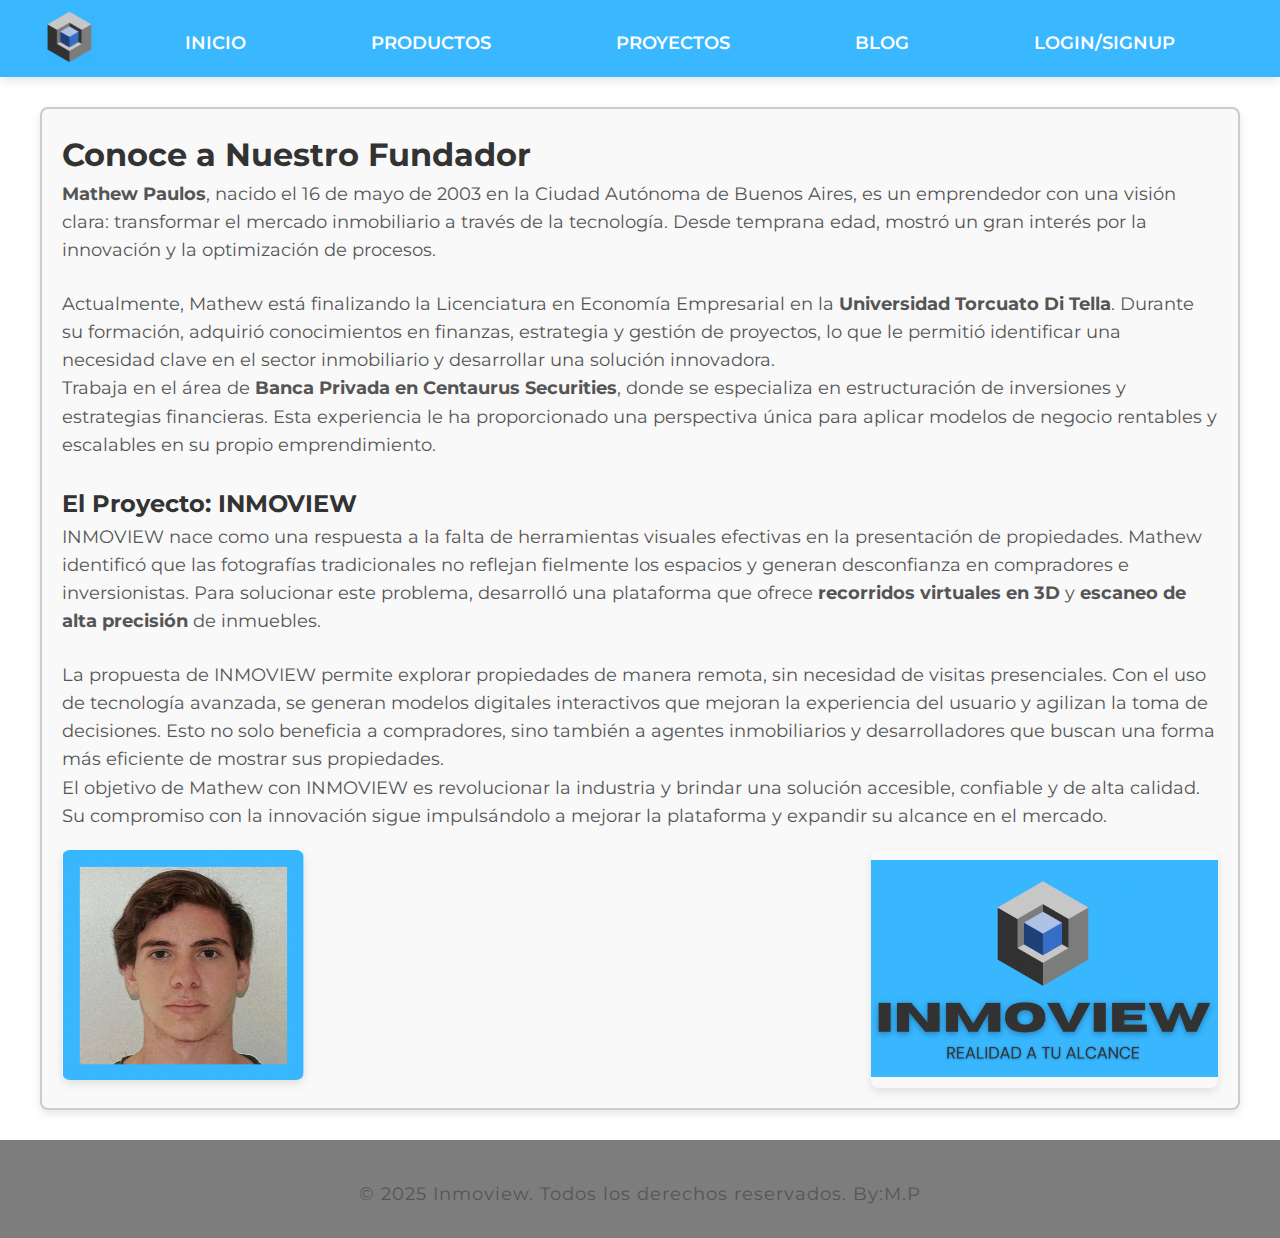
<file: blog.html>
<!DOCTYPE html>
<html lang="es">
<head>
  <meta charset="UTF-8">
  <meta name="viewport" content="width=device-width, initial-scale=1.0">
  <title>Inmoview</title>

  <!-- Favicon (logo en la pestaña del navegador) -->
  <link rel="icon" href="logo.png" type="image/png"> <!-- Aquí puedes cambiar "logo.png" si el archivo está en otra carpeta o tiene otro nombre -->

  <link href="https://fonts.googleapis.com/css2?family=Montserrat:wght@400;600&family=Playfair+Display:wght@400;700&display=swap" rel="stylesheet">
  <link rel="stylesheet" href="blog.css"> <!-- Este es el archivo de estilo que se utilizará -->

</head>

<body>
  <!-- Header con navegación -->
  <header>
    <nav>
      <!-- Logo en el lado izquierdo -->
      <a href="index.html" class="logo">
        <img src="logo.png" alt="Logo Replica Matterport">
      </a>
      <ul>
        <li><a href="index.html">Inicio</a></li>
        <li><a href="productos.html">Productos</a></li>
        <li><a href="soluciones.html">Proyectos</a></li>
        <li><a href="blog.html">Blog</a></li>
        <li><a href="login.html">LogIn/SignUp</a></li>

      </ul>
    </nav>
  </header>

  <!-- Cuadro de contenido -->
  <div class="content-box">
    <!-- Sección sobre el fundador -->
    <section class="about-founder">
      <h1>Conoce a Nuestro Fundador</h1>
      <p><strong>Mathew Paulos</strong>, nacido el 16 de mayo de 2003 en la Ciudad Autónoma de Buenos Aires, es un emprendedor con una visión clara: transformar el mercado inmobiliario a través de la tecnología. Desde temprana edad, mostró un gran interés por la innovación y la optimización de procesos.</p>
<br>
      <p>Actualmente, Mathew está finalizando la Licenciatura en Economía Empresarial en la <strong>Universidad Torcuato Di Tella</strong>. Durante su formación, adquirió conocimientos en finanzas, estrategia y gestión de proyectos, lo que le permitió identificar una necesidad clave en el sector inmobiliario y desarrollar una solución innovadora.</p>

      <p>Trabaja en el área de <strong>Banca Privada en Centaurus Securities</strong>, donde se especializa en estructuración de inversiones y estrategias financieras. Esta experiencia le ha proporcionado una perspectiva única para aplicar modelos de negocio rentables y escalables en su propio emprendimiento.</p>
    </section>
    <br>
    <!-- Sección sobre el proyecto INMOVIEW -->
    <section class="project">
      <h2>El Proyecto: INMOVIEW</h2>
      <p>INMOVIEW nace como una respuesta a la falta de herramientas visuales efectivas en la presentación de propiedades. Mathew identificó que las fotografías tradicionales no reflejan fielmente los espacios y generan desconfianza en compradores e inversionistas. Para solucionar este problema, desarrolló una plataforma que ofrece <strong>recorridos virtuales en 3D</strong> y <strong>escaneo de alta precisión</strong> de inmuebles.</p>
      <br>
      <p>La propuesta de INMOVIEW permite explorar propiedades de manera remota, sin necesidad de visitas presenciales. Con el uso de tecnología avanzada, se generan modelos digitales interactivos que mejoran la experiencia del usuario y agilizan la toma de decisiones. Esto no solo beneficia a compradores, sino también a agentes inmobiliarios y desarrolladores que buscan una forma más eficiente de mostrar sus propiedades.</p>

      <p>El objetivo de Mathew con INMOVIEW es revolucionar la industria y brindar una solución accesible, confiable y de alta calidad. Su compromiso con la innovación sigue impulsándolo a mejorar la plataforma y expandir su alcance en el mercado.</p>
        <div class="images-container">
            <a href="https://ar.linkedin.com/in/mathew-paulos-217a6a245" target="_blank">
                <img src="fto-mat.png" alt="Logo Replica Matterport">
              </a>
            <img src="logo-inf.png" alt="Logo Replica Matterport">
          </div>
    </section>
  </div>

  <!-- Footer -->
  <footer>
    <p>&copy; 2025 Inmoview. Todos los derechos reservados. By:M.P</p>
  </footer>
</body>
</html>
</file>
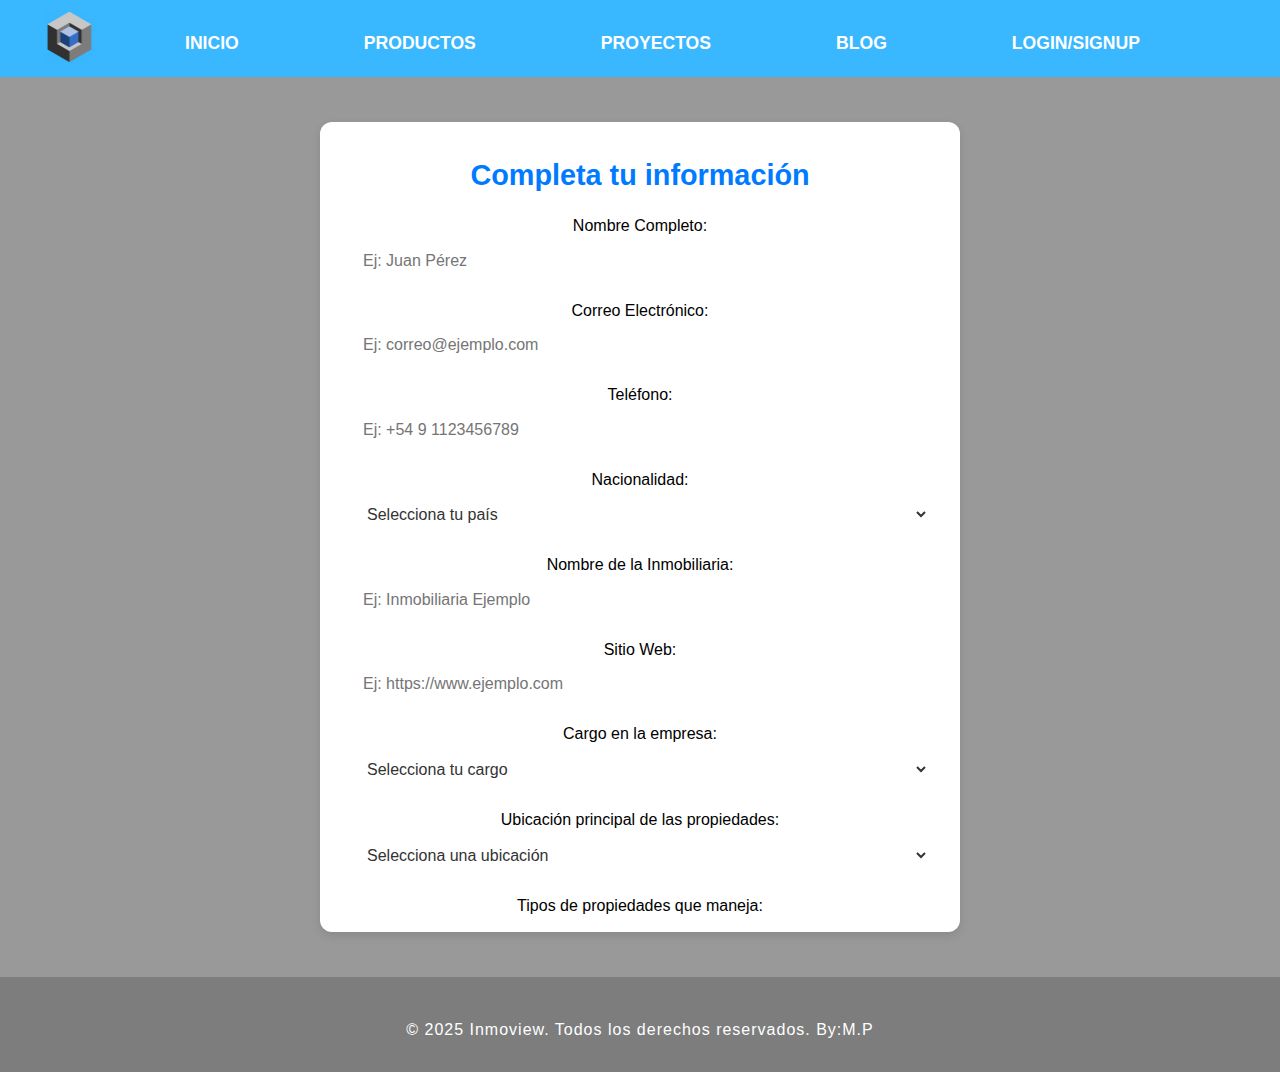
<file: form.html>
<!DOCTYPE html>
<html lang="es">
<head>
  <meta charset="UTF-8">
  <meta name="viewport" content="width=device-width, initial-scale=1.0">
  <title>Formulario de Atención</title>
  <link rel="stylesheet" href="form.css">
  <style>
    /* Estilos para el banner de confirmación */
    .confirmation-banner {
      max-width: 380px;
      background: white;
      padding: 30px;
      border-radius: 12px;
      box-shadow: 0 4px 10px rgba(0, 0, 0, 0.1);
      position: absolute;
      top: 50%;
      left: 50%;
      transform: translate(-50%, -50%);
      text-align: left;
      overflow-y: auto;
      max-height: 80vh;
      display: none; /* Se oculta por defecto */
    }
    .confirmation-banner a {
      color: #007bff;
      text-decoration: none;
      font-weight: bold;
    }
    .confirmation-banner a:hover {
      text-decoration: underline;
    }
  </style>
</head>
<body>

<header>
  <nav>
    <a href="index.html" class="logo">
      <img src="logo.png" alt="Logo Replica Matterport">
    </a>
    <ul>
      <li><a href="index.html">Inicio</a></li>
      <li><a href="productos.html">Productos</a></li>
      <li><a href="soluciones.html">Proyectos</a></li>
      <li><a href="blog.html">Blog</a></li>
      <li><a href="login.html">LogIn/SignUp</a></li>
    </ul>
  </nav>
</header>

<section class="hero">
  <section class="form-container">
    <form id="atencionForm">
      <h2>Completa tu información</h2>

      <label for="nombre">Nombre Completo:</label>
      <input type="text" id="nombre" name="nombre" placeholder="Ej: Juan Pérez" required>

      <label for="email">Correo Electrónico:</label>
      <input type="email" id="email" name="email" placeholder="Ej: correo@ejemplo.com" required>

      <label for="telefono">Teléfono:</label>
      <input type="tel" id="telefono" name="telefono" placeholder="Ej: +54 9 1123456789" required>



      <label for="nacionalidad">Nacionalidad:</label>
      <select id="nacionalidad" name="nacionalidad" required>
        <option value="">Selecciona tu país</option>
        <option value="Argentina">Argentina</option>
        <option value="Brasil">Brasil</option>
        <option value="Chile">Chile</option>
        <option value="Uruguay">Uruguay</option>
        <option value="Paraguay">Paraguay</option>
        <option value="Otro">Otro</option>
      </select>

      <!-- Nuevos campos agregados -->
      <label for="inmobiliaria">Nombre de la Inmobiliaria:</label>
      <input type="text" id="inmobiliaria" name="inmobiliaria" placeholder="Ej: Inmobiliaria Ejemplo" required>

      <label for="sitioWeb">Sitio Web:</label>
      <input type="url" id="sitioWeb" name="sitioWeb" placeholder="Ej: https://www.ejemplo.com">

      <label for="cargo">Cargo en la empresa:</label>
      <select id="cargo" name="cargo" required>
        <option value="">Selecciona tu cargo</option>
        <option value="Dueño/Socio">Dueño/Socio</option>
        <option value="Gerente de Marketing">Gerente de Marketing</option>
        <option value="Gerente de Operaciones">Gerente de Operaciones</option>
        <option value="Otro">Otro</option>
      </select>

      <label for="ubicacion">Ubicación principal de las propiedades:</label>
      <select id="ubicacion" name="ubicacion" required>
        <option value="">Selecciona una ubicación</option>
        <option value="CABA">CABA</option>
        <option value="AMBA">AMBA (GBA Norte/Oeste/Sur)</option>
        <option value="Interior">Interior de Argentina</option>
        <option value="Otro">Otro país</option>
      </select>

      <label for="tiposPropiedades">Tipos de propiedades que maneja:</label>
      <select id="tiposPropiedades" name="tiposPropiedades" required>
        <option value="">Selecciona un tipo de propiedad</option>
        <option value="Departamentos">Departamentos</option>
        <option value="Casas residenciales">Casas residenciales</option>
        <option value="Propiedades de lujo">Propiedades de lujo (>500k USD)</option>
        <option value="Locales comerciales">Locales comerciales</option>
        <option value="Otro">Otro</option>
      </select>

      <label for="motivo">Motivo de Atención:</label>
      <textarea id="motivo" name="motivo" rows="4" placeholder="Describe el motivo de tu consulta..." required></textarea>

      <button type="submit">Enviar Solicitud</button>
    </form>
  </section>

  <!-- Banner de confirmación -->
  <div id="confirmationBanner" class="confirmation-banner">
    <p>Hola <span id="clientName">[Nombre del Cliente]</span>,</p>
    <p>¡Gracias por unirte a InmoView Premium! A partir de hoy, tu inmobiliaria <span id="clientInmobiliaria">[Nombre de la Inmobiliaria]</span> está lista para vender más rápido, reducir costos y sorprender a tus clientes con experiencias digitales de alto impacto.</p>
    <p><strong>Lo que puedes hacer AHORA mismo:</strong></p>
    <ul>
      <li>Subir tus primeras propiedades:</li>
      <li>Accede a tu panel de control: <a href="login.html">Iniciar Sesión</a>.</li>
      <li>Carga planos y detalles técnicos. Nuestro equipo se contactará en menos de 24hrs para coordinar el turno para realizar el tour 3D.</li>
    </ul>
    <p><strong>Beneficios que ya están activos</strong></p>
    <ul>
      <li>✅ Ahorro garantizado: Con tu plan <span id="clientPlan">[Nombre del Plan]</span>, pagas $<span id="clientCost">[Costo]</span>/mes por <span id="clientProp">[Número]</span> propiedades, un 40% menos que contratar servicios individuales.</li>
      <li>✅ Soporte VIP: Tu gestor asignado, <span id="clientGestor">[Nombre del Gestor]</span>, está disponible en <span id="clientContact">[correo/teléfono]</span> para resolver dudas técnicas o estratégicas.</li>
      <li>✅ Diferenciación inmediata: Tus listados ya muestran el sello "Experiencia 360° Certificada", que atrae un 70% más de leads según estudios de mercado.</li>
    </ul>
    <p>¿Preguntas? Estamos aquí para que tu inversión en InmoView Premium sea un éxito. Escríbenos a <a href="mailto:soporte@inmoview.com">soporte@inmoview.com</a> o responde a este correo.</p>
    <p>¡A vender se ha dicho! 🚀</p>
    <p>El equipo de InmoView</p>
    <p>PD: Tu próxima factura se generará el <span id="clientFecha">[fecha]</span>. ¿Necesitas ajustar tu plan o agregar más propiedades? Haz <a href="#">clic aquí</a>.</p>
    <p>👉 ¿Te gustaría compartir tu experiencia con otras inmobiliarias? Únete a nuestro programa de referidos y gana $200 USD por cada cliente que nos recomiendes. <a href="https://inmo360.com/referidos">Más información</a>.</p>
    <p>
      <a href="https://panel.inmo360.com/">Panel</a> | 
      <a href="https://panel.inmo360.com/ajustes">Ajustes</a> | 
      <a href="https://inmo360.com/referidos">Referidos</a>
    </p>
  </div>
</section>

<footer>
  <p>&copy; 2025 Inmoview. Todos los derechos reservados. By:M.P</p>
</footer>

<script>
  document.getElementById("atencionForm").addEventListener("submit", function(event) {
    event.preventDefault();
    // Recoger datos del formulario para personalizar el mensaje (según se necesite)
    var nombre = document.getElementById("nombre").value;
    var inmobiliaria = document.getElementById("inmobiliaria").value;
    // Actualizar campos en el banner
    document.getElementById("clientName").textContent = nombre || "[Nombre del Cliente]";
    document.getElementById("clientInmobiliaria").textContent = inmobiliaria || "[Nombre de la Inmobiliaria]";
    // Se pueden agregar actualizaciones para otros campos, si es necesario

    // Ocultar el formulario y mostrar el banner de confirmación
    document.querySelector(".form-container").style.display = "none";
    document.getElementById("confirmationBanner").style.display = "block";
  });
</script>

</body>
</html>
</file>
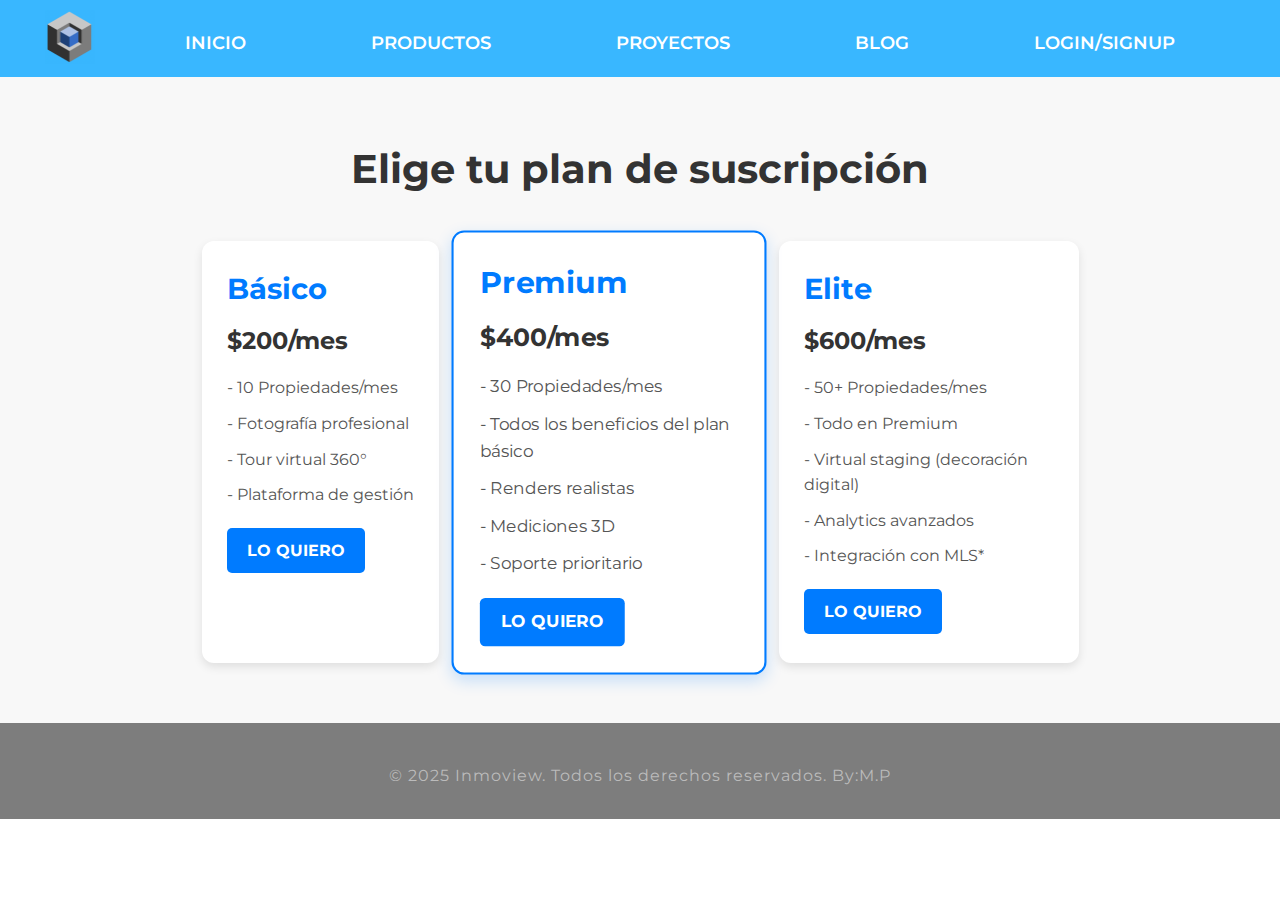
<file: productos.html>
<!DOCTYPE html>
<html lang="es">
<head>
  <meta charset="UTF-8">
  <meta name="viewport" content="width=device-width, initial-scale=1.0">
  <title>Inmoview</title>

  <!-- Favicon (logo en la pestaña del navegador) -->
  <link rel="icon" href="logo.png" type="image/png"> <!-- Aquí puedes cambiar "logo.png" si el archivo está en otra carpeta o tiene otro nombre -->

  <link href="https://fonts.googleapis.com/css2?family=Montserrat:wght@400;600&family=Playfair+Display:wght@400;700&display=swap" rel="stylesheet">
  <link rel="stylesheet" href="productos.css"> <!-- Este es el archivo de estilo que se utilizará -->

</head>

<body>
  <!-- Header con navegación -->
  <header>
    <nav>
      <!-- Logo en el lado izquierdo -->
      <a href="index.html" class="logo">
        <img src="logo.png" alt="Logo Replica Matterport">
      </a>
      <ul>
        <li><a href="index.html">Inicio</a></li>
        <li><a href="productos.html">Productos</a></li>
        <li><a href="soluciones.html">Proyectos</a></li>
        <li><a href="blog.html">Blog</a></li>
        <li><a href="login.html">LogIn/SignUp</a></li>

      </ul>
    </nav>
  </header>

  <!-- Cuadro de productos -->
  <!-- Sección de Planes de Suscripción -->
  <section class="subscription-plans">
    <h2>Elige tu plan de suscripción</h2>
    <div class="plans-container">

      
      <!-- Plan Básico -->
      <div class="plan">
        <h3>Básico</h3>
        <p class="price">$200/mes</p>
        <ul>
          <li>- 10 Propiedades/mes</li>
          <li>- Fotografía profesional</li>
          <li>- Tour virtual 360°</li>
          <li>- Plataforma de gestión</li>
        </ul>
        <a href="form.html" class="btn-plan">Lo Quiero</a>
      </div>

      <!-- Plan Profesional -->
      <div class="plan popular">
        <h3>Premium</h3>
        <p class="price">$400/mes</p>
        <ul>
          <li>- 30 Propiedades/mes</li>
          <li>- Todos los beneficios del plan básico</li>
          <li>- Renders realistas</li>
          <li>- Mediciones 3D</li>
          <li>- Soporte prioritario</li>
        </ul>
        <a href="form.html" class="btn-plan">Lo Quiero</a>
      </div>

      <!-- Plan Empresarial -->
      <div class="plan">
        <h3>Elite</h3>
        <p class="price">$600/mes</p>
        <ul>
          <li>- 50+ Propiedades/mes</li>
          <li>- Todo en Premium</li>
          <li>- Virtual staging (decoración digital)</li>
          <li>- Analytics avanzados</li>
          <li>- Integración con MLS*</li>
        </ul>
        <a href="form.html" class="btn-plan">Lo Quiero</a>
      </div>

    </div>
  </section>

  <!-- Footer -->
  <footer>
    <p>&copy; 2025 Inmoview. Todos los derechos reservados. By:M.P</p>
  </footer>
</body>
</html>
</file>
<file: productos.css>
/* Sección de Planes de Suscripción */
    .subscription-plans {
      text-align: center;
      padding: 60px 20px;
      background-color: #f8f8f8;
    }

    .subscription-plans h2 {
      font-size: 2.5rem;
      color: #333;
      margin-bottom: 40px;
    }

    .plans-container {
      display: flex;
      justify-content: center;
      gap: 20px;
      flex-wrap: wrap;
    }

    .plan {
      background: white;
      padding: 25px;
      border-radius: 12px;
      box-shadow: 0 4px 10px rgba(0, 0, 0, 0.1);
      max-width: 300px;
      text-align: left;
      transition: transform 0.3s ease, box-shadow 0.3s ease;
    }

    .plan h3 {
      font-size: 1.8rem;
      margin-bottom: 10px;
      color: #007bff;
    }

    .plan .price {
      font-size: 1.5rem;
      font-weight: bold;
      color: #333;
      margin-bottom: 15px;
    }

    .plan ul {
      list-style: none;
      padding: 0;
      margin-bottom: 20px;
    }

    .plan ul li {
      font-size: 1rem;
      color: #555;
      margin-bottom: 10px;
    }

    .btn-plan {
      display: inline-block;
      background-color: #007bff;
      color: white;
      padding: 10px 20px;
      border-radius: 5px;
      text-transform: uppercase;
      font-weight: bold;
      transition: background 0.3s ease;
    }

    .btn-plan:hover {
      background-color: #0056b3;
    }

    /* Resalta el plan más popular */
    .plan.popular {
      border: 2px solid #007bff;
      transform: scale(1.05);
      box-shadow: 0 6px 15px rgba(0, 123, 255, 0.2);
    }




/* Reset básico */
* {
  margin: 0;
  padding: 0;
  box-sizing: border-box;
}

body {
  font-family: 'Montserrat', sans-serif;
  background-color: #ffffff; /* Fondo oscuro para un toque lujoso */
  color: #f2f2f2; /* Color de texto claro para contraste */
  line-height: 1.6;
}

a {
  text-decoration: none;
  color: inherit;
}

/* Estilos del Header */
header {
  background-color: #39b7ff; /* Fondo oscuro */
  padding: 20px 60px; /* Reduce el espacio vertical para que el header no esté tan alto */
  box-shadow: 0 4px 10px rgba(0, 0, 0, 0.1);
  display: flex;
  justify-content: space-between;
  align-items: center; /* Alinea los items verticalmente */
}

header .logo {
  display: flex;
  align-items: below; /* Alinea el logo verticalmente */
  margin-right: 25px; /* Padding a la derecha para alinear con los textos */
  margin-left: -15px;
  margin-top: -10px;
  margin-bottom: -20px;
}

header .logo img {
  max-width: 50px; /* Ajusta el tamaño del logo */
  height: auto; /* Mantiene la proporción de la imagen */
}

header nav ul {
  align-items: center;
  display: flex;
  list-style: none;
  margin-left: 25px; /* Alinea los enlaces de navegación con el logo */
}

header nav ul li {
  margin: 0 25px;
  margin-top: -15px;
  margin-left: 100px;

}

header nav ul li a {
  color: #fff;
  font-weight: 600;
  text-transform: uppercase;
  font-size: 1.1rem;
  transition: color 0.3s ease;
}

header nav ul li a:hover {
  color: #0094f0; /* Color al pasar el ratón */
}

/* Estilos de la Sección Hero */
.hero {
  height: 100vh;
  background-image: url('gif.gif'); /* Sustituye con la ruta de tu gif */
  background-size: cover;
  background-position: center;
  display: flex;
  align-items: center;
  justify-content: center;
  color: white;
  text-align: center;
  position: relative;
  z-index: 1;
}

.hero:before {
  content: "";
  position: absolute;
  top: 0;
  left: 0;
  right: 0;
  bottom: 0;
  background-color: rgba(0, 0, 0, 0.4); /* Filtro oscuro para contraste */
  z-index: -1;
}

.hero h1 {
  font-family: 'Playfair Display', serif;
  font-size: 4rem;
  font-weight: 700;
  margin-bottom: 20px;
  letter-spacing: 1px;
  text-shadow: 0px 4px 6px rgba(0, 0, 0, 0.3);
}

.hero p {
  font-size: 1.3rem;
  margin-bottom: 20px;
  overflow-wrap: break-word;
}

.hero .btn {
  padding: 15px 40px;
  background-color: #0094f0; /* Dorado brillante */
  color: #111;
  font-weight: 600;
  font-size: 1.2rem;
  border-radius: 30px;
  text-transform: uppercase;
  transition: all 0.3s ease;
  box-shadow: 0px 4px 15px rgba(0, 0, 0, 0.2);
}

.hero .btn:hover {
  background-color: #0094f0;
  transform: translateY(-3px);
}

/* Estilos de la Sección de Características */
.features {
  display: flex;
  justify-content: space-around;
  padding: 80px 40px;
  background-color: #ffffff;
  text-align: center;
}

.feature-item {
  max-width: 300px;
}

.feature-item h2 {
  font-family: 'Playfair Display', serif;
  font-size: 2.5rem;
  margin-bottom: 20px;
  color: #376ec7;

}

.feature-item p {
  font-size: 1.1rem;
  color: #000000;
  line-height: 1.6;
  margin-bottom: 30px;
  overflow-wrap: break-word;
}

/* Estilos del Footer */
footer {
  background-color: #7d7d7d;
  color: #bbb;
  text-align: center;
  padding: 30px;
  font-size: 1rem;
  letter-spacing: 1px;
}

footer p {
  margin-top: 10px;
  overflow-wrap: break-word;
}


.hero h1 {
  font-family: 'Playfair Display', serif;
  font-size: 4rem;
  font-weight: 700;
  margin-bottom: 20px;
  letter-spacing: 1px;
  text-shadow: 0px 4px 6px rgba(0, 0, 0, 0.3);
}

.hero p {
  font-size: 1.3rem;
  margin-bottom: 20px;
  overflow-wrap: break-word;
}

.hero .btn {
  padding: 15px 40px;
  background-color: #0094f0;
  color: #111;
  font-weight: 600;
  font-size: 1.2rem;
  border-radius: 30px;
  text-transform: uppercase;
  transition: all 0.3s ease;
  box-shadow: 0px 4px 15px rgba(0, 0, 0, 0.2);
}

.hero .btn:hover {
  background-color: #0094f0;
  transform: translateY(-3px);
}

/* Estilos de la Sección de Características */
.features {
  display: flex;
  justify-content: space-around;
  padding: 80px 40px;
  background-color: #ffffff;
  text-align: center;
  margin-top: 20px;
}

.feature-item {
  max-width: 300px;
  padding: 20px;
  background-color: #f9f9f9;
  border: 1px solid #ddd;
  border-radius: 10px;
  box-shadow: 0px 4px 8px rgba(0, 0, 0, 0.1);
  transition: all 0.3s ease;
}

.feature-item:hover {
  box-shadow: 0px 6px 12px rgba(0, 0, 0, 0.2); /* Sombra más intensa al pasar el ratón */
}

.feature-item h2 {
  font-family: 'Playfair Display', serif;
  font-size: 2.5rem;
  margin-bottom: 15px; /* Ajustado para reducir el espacio */
  color: #376ec7;
}

.feature-item p {
  font-size: 1.1rem;
  color: #000000;
  line-height: 1.4; /* Ajuste de line-height para mejorar el espacio entre las líneas */
  margin-bottom: 0; /* Eliminar el margen inferior innecesario */
  overflow-wrap: break-word; /* Asegura que el texto no se salga del contenedor */
}

/* Estilos del Footer */
footer {
  background-color: #7d7d7d;
  color: #bbb;
  text-align: center;
  padding: 30px;
  font-size: 1rem;
  letter-spacing: 1px;
}

footer p {
  margin-top: 10px;
}
</file>
<file: blog.css>
/* Reset básico */
* {
  margin: 0;
  padding: 0;
  box-sizing: border-box;
}

body {
  font-family: 'Montserrat', sans-serif;
  background-color: #ffffff; /* Fondo oscuro para un toque lujoso */
  color: #f2f2f2; /* Color de texto claro para contraste */
  line-height: 1.6;
}

a {
  text-decoration: none;
  color: inherit;
}

/* Estilos del Header */
header {
  background-color: #39b7ff; /* Fondo oscuro */
  padding: 20px 60px; /* Reduce el espacio vertical para que el header no esté tan alto */
  box-shadow: 0 4px 10px rgba(0, 0, 0, 0.1);
  display: flex;
  justify-content: space-between;
  align-items: center; /* Alinea los items verticalmente */
}

header .logo {
  display: flex;
  align-items: below; /* Alinea el logo verticalmente */
  margin-right: 25px; /* Padding a la derecha para alinear con los textos */
  margin-left: -15px;
  margin-top: -10px;
  margin-bottom: -20px;
}

header .logo img {
  max-width: 50px; /* Ajusta el tamaño del logo */
  height: auto; /* Mantiene la proporción de la imagen */
}

header nav ul {
  align-items: center;
  display: flex;
  list-style: none;
  margin-left: 25px; /* Alinea los enlaces de navegación con el logo */
}

header nav ul li {
  margin: 0 25px;
  margin-top: -15px;
  margin-left: 100px;

}

header nav ul li a {
  color: #fff;
  font-weight: 600;
  text-transform: uppercase;
  font-size: 1.1rem;
  transition: color 0.3s ease;
}

header nav ul li a:hover {
  color: #0094f0; /* Color al pasar el ratón */
}

/* Estilos de la Sección Hero */
.hero {
  height: 100vh;
  background-image: url('giphy.gif'); /* Sustituye con la ruta de tu gif */
  background-size: cover;
  background-position: center;
  display: flex;
  align-items: center;
  justify-content: center;
  color: white;
  text-align: center;
  position: relative;
  z-index: 1;
}

.hero:before {
  content: "";
  position: absolute;
  top: 0;
  left: 0;
  right: 0;
  bottom: 0;
  background-color: rgba(0, 0, 0, 0.4); /* Filtro oscuro para contraste */
  z-index: -1;
}

.hero h1 {
  font-family: 'Playfair Display', serif;
  font-size: 4rem;
  font-weight: 700;
  margin-bottom: 20px;
  letter-spacing: 1px;
  text-shadow: 0px 4px 6px rgba(0, 0, 0, 0.3);
}

.hero p {
  font-size: 1.3rem;
  margin-bottom: 20px;
}

.hero .btn {
  padding: 15px 40px;
  background-color: #0094f0; /* Dorado brillante */
  color: #111;
  font-weight: 600;
  font-size: 1.2rem;
  border-radius: 30px;
  text-transform: uppercase;
  transition: all 0.3s ease;
  box-shadow: 0px 4px 15px rgba(0, 0, 0, 0.2);
}

.hero .btn:hover {
  background-color: #0094f0;
  transform: translateY(-3px);
}

/* Estilos de la Sección de Características */
.features {
  display: flex;
  justify-content: space-around;
  padding: 80px 40px;
  background-color: #323232;
  text-align: center;
}

.feature-item {
  max-width: 300px;
}

.feature-item h2 {
  font-family: 'Playfair Display', serif;
  font-size: 2.5rem;
  margin-bottom: 20px;
  color: #376ec7;

}

.feature-item p {
  font-size: 1.1rem;
  color: #ccc;
  line-height: 1.6;
  margin-bottom: 30px;
  text-align: justify;
}

/* Estilos del Footer */
footer {
  background-color: #7d7d7d;
  color: #bbb;
  text-align: center;
  padding: 30px;
  font-size: 1rem;
  letter-spacing: 1px;
}

footer p {
  margin-top: 10px;
}


/* Estilo para el contenedor de las imágenes */
/* Estilo para el contenedor de las imágenes debajo de la descripción del fundador */
.images-container {
  display: flex;
  justify-content: space-between; /* Alinea las imágenes con espacio entre ellas */
  gap: 20px; /* Espacio entre las imágenes */
  margin-top: 20px;
}

.images-container img {
  max-width: 48%; /* Ajusta el ancho para que ambas imágenes quepan en el mismo renglón */
  height: auto;
  object-fit: contain; /* Mantiene la proporción de las imágenes */
}


/* Estilo para el cuadro de contenido */
.content-box {
  max-width: 1200px;
  margin: 30px auto;
  padding: 20px;
  border: 2px solid #ccc;
  border-radius: 8px;
  background-color: #f9f9f9;
  box-shadow: 0 4px 8px rgba(0, 0, 0, 0.1);
}

h1, h2 {
  color: #333;
}

p {
  color: #555;
  font-size: 1.1em;
  line-height: 1.6;
}

/* Estilo para el contenedor de las imágenes debajo de la descripción del fundador */
.images-container {
  display: flex;
  gap: 2px; /* Espacio entre las imágenes */
  margin-top: 20px;
}

.images-container a {
  display: block; /* Asegura que el enlace sea un bloque, ocupando todo el espacio de la imagen */
  width: 100%; /* Para que el enlace no afecte el tamaño de las imágenes */
  height: 100%; /* Para que el enlace se ajuste a la altura de la imagen */
}

.images-container img {
  max-width: 30%; /* Ajusta el ancho para que ambas imágenes quepan en el mismo renglón */
  height: auto;
  object-fit: contain; /* Mantiene la proporción de las imágenes */
  border-radius: 8px; /* Redondea las esquinas de las imágenes */
  box-shadow: 0 4px 10px rgba(0, 0, 0, 0.1); /* Agrega sombra ligera */
}
</file>
<file: form.css>
/* Reset básico */
* {
  margin: 0;
  padding: 0;
  box-sizing: border-box;
}

body {
  font-family: 'Montserrat', sans-serif;
  background-color: #ffffff;
  color: #ffffff;
  line-height: 1.6;
}

a {
  text-decoration: none;
  color: inherit;
}

/* Estilos del Header */
header {
  background-color: #39b7ff;
  padding: 20px 60px;
  box-shadow: 0 4px 10px rgba(0, 0, 0, 0.1);
  display: flex;
  justify-content: space-between;
  align-items: center;
}

header .logo {
  display: flex;
  align-items: below;
  margin-right: 25px;
  margin-left: -15px;
  margin-top: -10px;
  margin-bottom: -20px;
}

header .logo img {
  max-width: 50px;
  height: auto;
}

header nav ul {
  align-items: center;
  display: flex;
  list-style: none;
  margin-left: 25px;
}

header nav ul li {
  margin: 0 25px;
  margin-top: -15px;
  margin-left: 100px;
}

header nav ul li a {
  color: #fff;
  font-weight: 600;
  text-transform: uppercase;
  font-size: 1.1rem;
  transition: color 0.3s ease;
}

header nav ul li a:hover {
  color: #0094f0;
}

/* Estilos de la Sección Hero */
.hero {
  height: 100vh;
  background-size: cover;
  background-position: center;
  display: flex;
  align-items: center;
  justify-content: center;
  color: #000000;
  text-align: center;
  position: relative; /* Para posicionar absolutamente el formulario */
  overflow: hidden;   /* Evita que el contenido extra haga que se expanda */
  z-index: 1;
  background-color: #ffffff;

}

.hero:before {
  content: "";
  position: absolute;
  top: 0;
  left: 0;
  right: 0;
  bottom: 0;
  background-color: rgba(0, 0, 0, 0.4);
  z-index: -1;
}

/* Ajustes del Formulario */
.form-container {
  position: absolute; /* Se saca del flujo para no empujar al contenedor padre */
  background-color: #ffffff;
  top: 50%;
  left: 50%;
  transform: translate(-50%, -50%);
  background: white;
  padding: 30px;
  border-radius: 12px;
  box-shadow: 0 4px 10px rgba(0, 0, 0, 0.1);
  text-align: center;
  max-height: 90vh;  /* Limita la altura máxima */
  overflow-y: auto;  /* Permite scroll interno si el formulario se extiende */
}


.form-container h2 {
  font-size: 1.8rem;
  color: #007bff;
  margin-bottom: 15px;
  background-color: #ffffff;

}

.form-container input,
.form-container select,
.form-container textarea {
  width: 100%;
  padding: 12px;
  margin-bottom: 15px;
  border: 1px solid #ffffff;
  border-radius: 8px;
  font-size: 1rem;
  color: #333;
  background-color: #ffffff;

}

.form-container input:focus,
.form-container select:focus,
.form-container textarea:focus {
  border-color: #007bff;
  outline: none;
}

.form-container button {
  width: 100%;
  background-color: #007bff;
  color: white;
  padding: 12px;
  border: none;
  border-radius: 8px;
  font-size: 1.2rem;
  font-weight: bold;
  text-transform: uppercase;
  cursor: pointer;
  transition: background 0.3s ease;
  
}

.form-container button:hover {
  background-color: #0056b3;
}

.form-container p {
  margin-top: 15px;
  font-size: 1rem;
  color: #ffffff;
}

.form-container p a {
  color: #007bff;
  text-decoration: none;
  font-weight: bold;
}

.form-container p a:hover {
  text-decoration: underline;
}

/* Estilos del Footer */
footer {
  background-color: #7d7d7d;
  color: #ffffff;
  text-align: center;
  padding: 30px;
  font-size: 1rem;
  letter-spacing: 1px;
}

footer p {
  margin-top: 10px;
}

/* Responsividad */
@media (max-width: 500px) {
  .container {
    width: 90%;
  }
}
</file>
